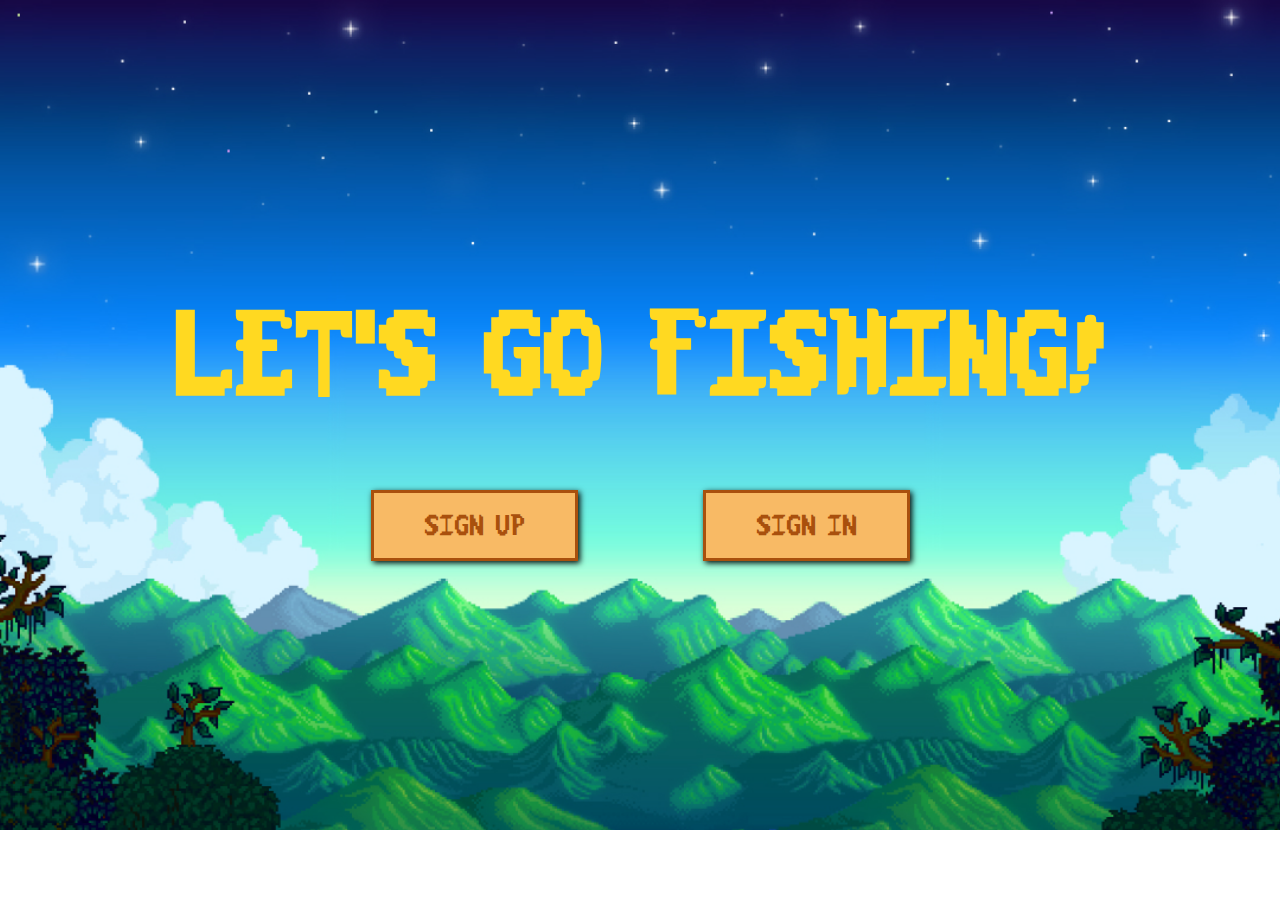
<file: index.html>
<!DOCTYPE html>
<html lang="en">
<head>
    <meta charset="UTF-8">
    <meta name="viewport" content="width=device-width, initial-scale=1.0">
    <title></title>
    <link rel="stylesheet" href="styles/index.css">
</head>
<body>
    <div class="container">
        <h1>LET'S GO FISHING!</h1>
        <div class="buttons">
            <a href="register.php"><button class="btn">SIGN UP</button></a>
            <a href="login.php"><button class="btn">SIGN IN</button></a>
        </div>
    </div>

    <audio id="bgMusic" autoplay loop hidden>
        <source src="assets/StardewValley_OST1.mp3" type="audio/mp3">
    </audio>
    <script src="script/musik.js"></script>
</body>
</html>
</file>
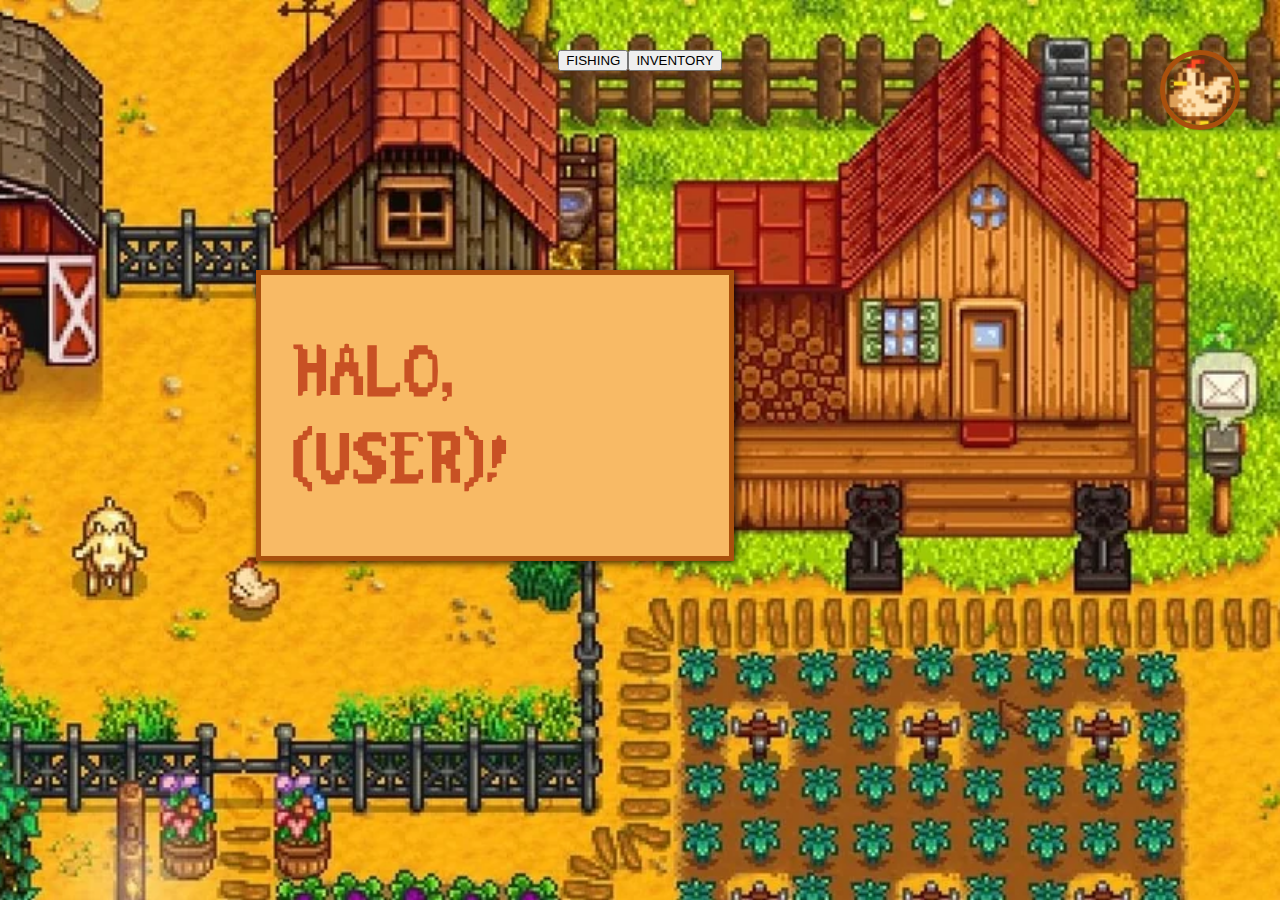
<file: dashboard.html>
<!DOCTYPE html>
<html lang="en">
<head>
    <meta charset="UTF-8">
    <meta name="viewport" content="width=device-width, initial-scale=1.0">
    <title>Dashboard</title>
    <link rel="stylesheet" href="styles/dashboard.css">
    <link rel="preconnect" href="https://fonts.googleapis.com">
    <link rel="preconnect" href="https://fonts.gstatic.com" crossorigin>
    <link href="https://fonts.googleapis.com/css2?family=Pixelify+Sans:wght@400..700&display=swap" rel="stylesheet">
    <style>
        body {
            background-image: url('assets/stardew-valley1.jpg');
        }
    </style>
</head>
<body>
    <nav>
        <button onclick="pindah('fishing.html')">FISHING</button>
        <button onclick="pindah('inventory.html')">INVENTORY</button>
    </nav>

    <div class="profile-icon">
        <img src="assets/chicken.png" alt="profile icon" onclick="pindah('profil.html')">
    </div>

    <div class="welcome-message">
        <h1>HALO, (USER)!</h1>
    </div>

<script src="script/script.js"></script>
</body>
</html>
</file>
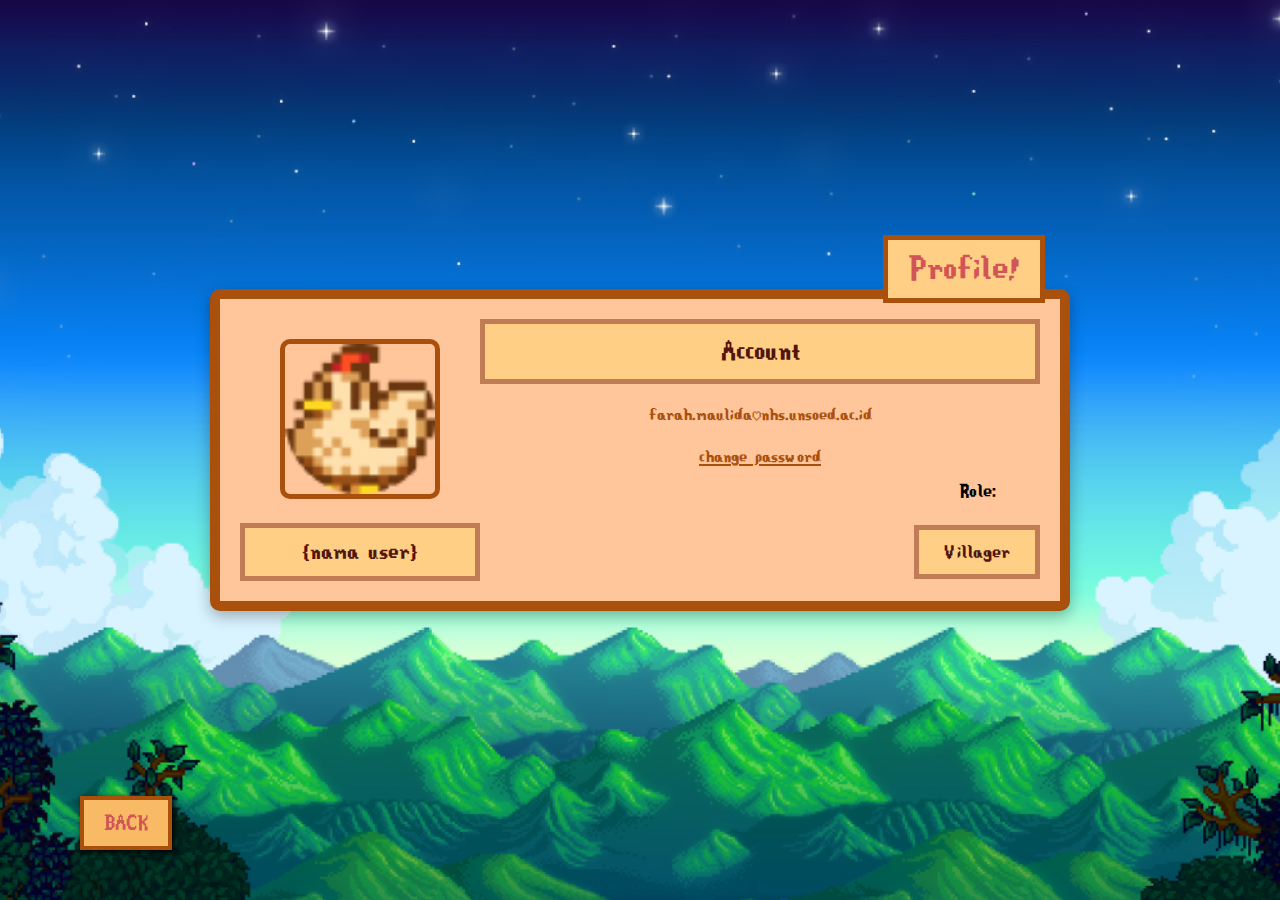
<file: profil.html>
<!DOCTYPE html>
<html lang="en">
<head>
    <meta charset="UTF-8">
    <meta name="viewport" content="width=device-width, initial-scale=1.0">
    <title>Profil</title>
    <link rel="stylesheet" href="styles/profil.css">
    <link rel="preconnect" href="https://fonts.googleapis.com">
    <link rel="preconnect" href="https://fonts.gstatic.com" crossorigin>
    <link href="https://fonts.googleapis.com/css2?family=Pixelify+Sans:wght@400..700&display=swap" rel="stylesheet">
    <style>
        body {
            background-image: url('assets/background-index.jpg');
        }
    </style>
</head>
<body>
    <div class="profile-container">
        <div class="profile-header">
            <h1>Profile!</h1>
        </div>
        <div class="profile-content">
            <div class="avatar">
                <img src="assets/chicken.png" alt="Avatar">
                <p class="box">{nama user}</p>
            </div>
            <div class="user-info">
                <div class="box"><h2>Account</h2></div>
                <p>farah.maulida@nhs.unsoed.ac.id</p>
                <a href="#">change password</a>
            </div>
        <div class="role">
            <p>Role: 
                <div class="box"><span>Villager</span></div>
            </p>
        </div>
        </div>
        <!-- <button class="btn">LOG OUT</button> -->
    </div>
    <button class="back-btn" onclick="window.history.back();">BACK</button>
</body>
</html>
</file>
<file: styles/index.css>
@font-face {
    font-family: 'CustomFont';
    src: url('../fonts/StardewValley.ttf') format('truetype');
}

body {
    background: url('../assets/background-index.jpg');
    background-size: cover;
    background-repeat: no-repeat;
    background-position: center;
    margin: 0;
    height: 100vh;
    display: flex;
    justify-content: center;
    align-items: center;
    font-family: 'CustomFont', sans-serif;
    margin-top: -70px;
}

.container {
    max-width: 1200px;
    text-align: center;
}

h1 {
    color: #FFD921;
    text-align: center;
    font-size: 8rem;
}

.logo{
    width: 125px;
    height: auto;
    margin-left: 10px; /* Jarak antara teks dan logo */
    vertical-align: middle; /* Agar sejajar dengan teks */
}

.buttons {
    display: flex;
    justify-content: center;
    gap: 125px;
    margin-top: -20px;
}

.btn {
    font-size: 2rem;
    background-color: #F8BA65;
    color: #A9500D;
    border: #A9500D 3px solid;
    padding: 15px 50px;
    cursor: pointer;
    font-family: "CustomFont", sans-serif;
    box-shadow: 2px 2px 6px rgba(0, 0, 0, 1);
    transition: transform 0.3s ease, box-shadow 0.3s ease;
}

.btn:hover {
    transform: scale(0.95);
    box-shadow: 2px 2px 6px rgba(0, 0, 0, 0.8);
}
</file>
<file: styles/dashboard.css>
@font-face {
    font-family: 'CustomFont';
    src: url('../fonts/StardewValley.ttf') format('truetype');
}

body {
    background: url('../assets/stardew-valley1.jpg');
    background-size: cover;
    background-repeat: no-repeat;
    background-position: center;
    margin: 0;
    height: 100vh;
    display: flex;
    justify-content: center;
    align-items: center;
    font-family: "CustomFont", sans-serif;
}

nav {
    display: flex;
    justify-content: center;
    padding: 50px 0;
    position: fixed;
    top: 0;
    width: 100%;
}

nav ul {
    display: flex;
    list-style-type: none;
}

.navbar-container {
    display: flex;
    align-items: center;
}

nav a {
    font-size: 40px;
    background-color: #F8BA65;
    color: #C85124;
    border: #A9500D 3px solid;
    padding: 15px 100px;
    text-decoration: none;
    font-family: "CustomFont", sans-serif;
    box-shadow: 2px 2px 6px rgba(0, 0, 0, 1);
    transition: background-color 0.8s ease;
}

nav a:hover {
    background-color: #EFAD51;
}

.profile-icon {
    position: absolute;
    top: 50px;
    right: 50px;
    width: 70px;
}

.profile-icon img {
    width: 100%;
    border-radius: 50%;
    border: 5px solid #A9500D;
    cursor: pointer;
    transition: 0.5s ease;
}

.profile-icon img:hover{
    transform: scale(1.05);
}


.welcome-message {
    background-color: #F8BA65;
    border: 5px solid #A9500D;
    color: #C85124;
    position: absolute;
    top: 30%;
    left: 20%;
    padding: 0px 30px;
    font-size: 2rem;
    box-shadow: 2px 2px 8px rgba(0, 0, 0, 0.8);
}

h1 {
    width: 70%;
    font-size: 5rem;
    font-weight: 500;
}
</file>
<file: styles/profil.css>
@font-face {
    font-family: 'CustomFont';
    src: url('../fonts/StardewValley.ttf') format('truetype');
}

body {
    background: url('../assets/background-index.jpg');
    background-size: cover;
    background-repeat: no-repeat;
    background-position: center;
    margin: 0;
    height: 100vh;
    display: flex;
    justify-content: center;
    align-items: center;
    font-family: "CustomFont", sans-serif;
}

.profile-container {
    width: 800px;
    margin: 50px auto;
    background: #FFC69B;
    border: 10px solid #A9500D;
    border-radius: 10px;
    box-shadow: 0 5px 15px rgba(0, 0, 0, 0.3);
    text-align: center;
    padding: 20px;
    position: relative; /* Tambahkan position relative */
    overflow: visible;
}

.profile-header {
    height: 3rem;
    position: absolute;
    top: -4rem;
    right: 15px;
    background: #FFCF85;
    padding: 5px 20px;
    border: 5px solid #A9500D;
    color: #D15456;
    display: flex;
    align-items: center;
}

.profile-header h1 {
    margin: 0;
    font-weight: 500;
    font-size: 40px;
}

.profile-content {
    display: flex;
}

.avatar {
    width: 30%;
}

.user-info {
    padding-bottom: 10px;
    box-sizing: border-box;
    width: 70%;
    color: #A9500D;
    height: 200px;
    font-size: 20px;
}

.role {
    position: absolute;
    bottom: 0; 
    right: 20px; 
    width: 15%;
    font-size: 22px;
}

a {
    text-decoration: underline;
    color: #A9500D;
}

.box {
    background: #FFCF85;
    padding: 10px;
    border: 5px solid #C07C55;
    color: #51150C;
    font-weight: 500;  
}

.box h2 {
    margin: 0;
    font-size: 32px;
    font-weight: 500;
}

.avatar img {
    width: 150px;
    height: auto;
    border: 5px solid #A9500D;
    border-radius: 10px;
    margin: 20px 0;
}

.avatar p {
    font-size: 26px;
    font-weight: 500;
    color: #51150C;
    margin: 0;
}

.back-btn {
    position: fixed;
    bottom: 50px;
    left: 80px;
    font-size: 24px;
    background-color: #F8BA65;
    color: #D15456;
    border: #A9500D 4px solid;
    padding: 10px 20px;
    cursor: pointer;
    box-shadow: 2px 2px 6px rgba(0, 0, 0, 1);
    text-decoration: none;
    font-family: "CustomFont", sans-serif;
    transition: background-color 0.8s ease;
}

.logout-btn {
    font-size: 28px;
    background-color: #FFCF85;
    color: #51150C;
    border: #A9500D 4px solid;
    padding: 0px 20px;
    cursor: pointer;
    box-shadow: 2px 2px 6px rgba(0, 0, 0, 1);
    font-family: "CustomFont", sans-serif;
    position: absolute;
    bottom: -100px;
    left: 350px;
}
</file>
